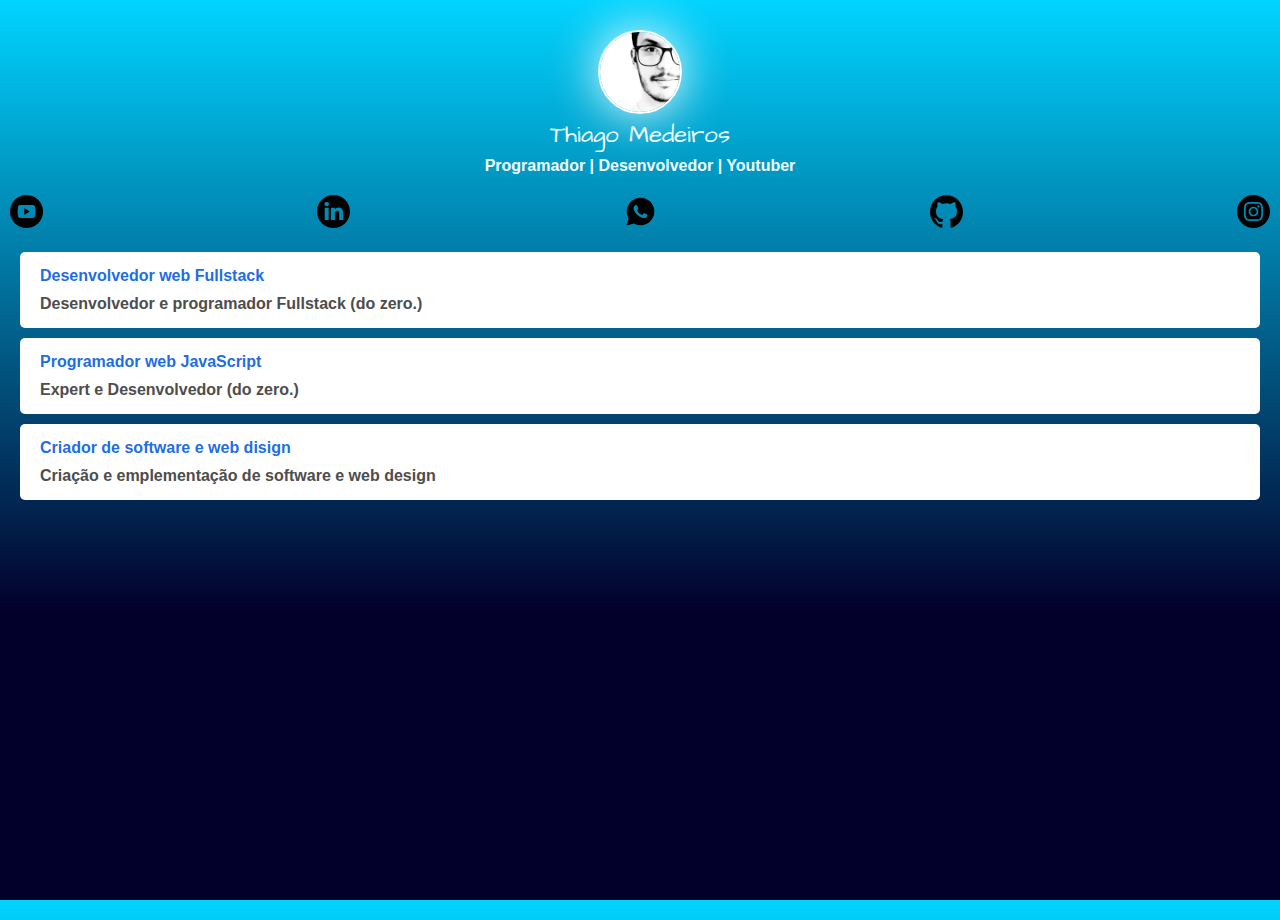
<file: index.html>
<!DOCTYPE html>
<html lang="pt">
  <head>
   <meta charset="UTF-8">
   <meta name="viewport" content="width=device-width, initial-scale=1.0">
   <link rel="preconnect" href="https://fonts.googleapis.com">
   <link rel="preconnect" href="https://fonts.gstatic.com" crossorigin>
   <link href="https://fonts.googleapis.com/css2?family=Architects+Daughter&display=swap" rel="stylesheet">
   <title>linktree</title>

   <link rel="stylesheet" href="css/style.css">
  </head>
  <body>

    <div class="profile">
      <img src="img/thiago.jpg" alt="thiago" class="avatar">
      <h1>Thiago Medeiros</h1>
      <h2>Programador | Desenvolvedor | Youtuber</h2>
    </div>

    <ul class="social">
      <li>
        <a href="">
        <img src="img/youtube.png" alt="youtube">
        </a>
      </li>
      <li>
        <a href="">
        <img src="img/linkedin.svg" alt="Linkedin">
        </a>
      </li>
      <li>
        <a href="https://wa.me/5511965465317">
        <img src="img/whatsapp.png" alt="whatsapp">
        </a>
      </li>
      <li>
        <a href="">
        <img src="img/github.svg" alt="youtube">
        </a>
      </li>
      <li>
       <a href="">
       <img src="img/insta.svg" alt="instagram">
       </a>
      </li>
    </ul>

    <ul class="links-list">
      <li>
       <a href="">
       Desenvolvedor web Fullstack <span>Desenvolvedor e programador Fullstack (do zero.)</span>
          </a>
      </li>
      <li>
        <a href="">
        Programador web JavaScript <span>Expert e Desenvolvedor (do zero.)</span>
        </a>
      </li>
      <li>
        <a href="">
        Criador de software e web disign <span>Criação e emplementação de software e web design</span>
        </a>
      </li>
    </ul>    

  </body>

</html>
</file>
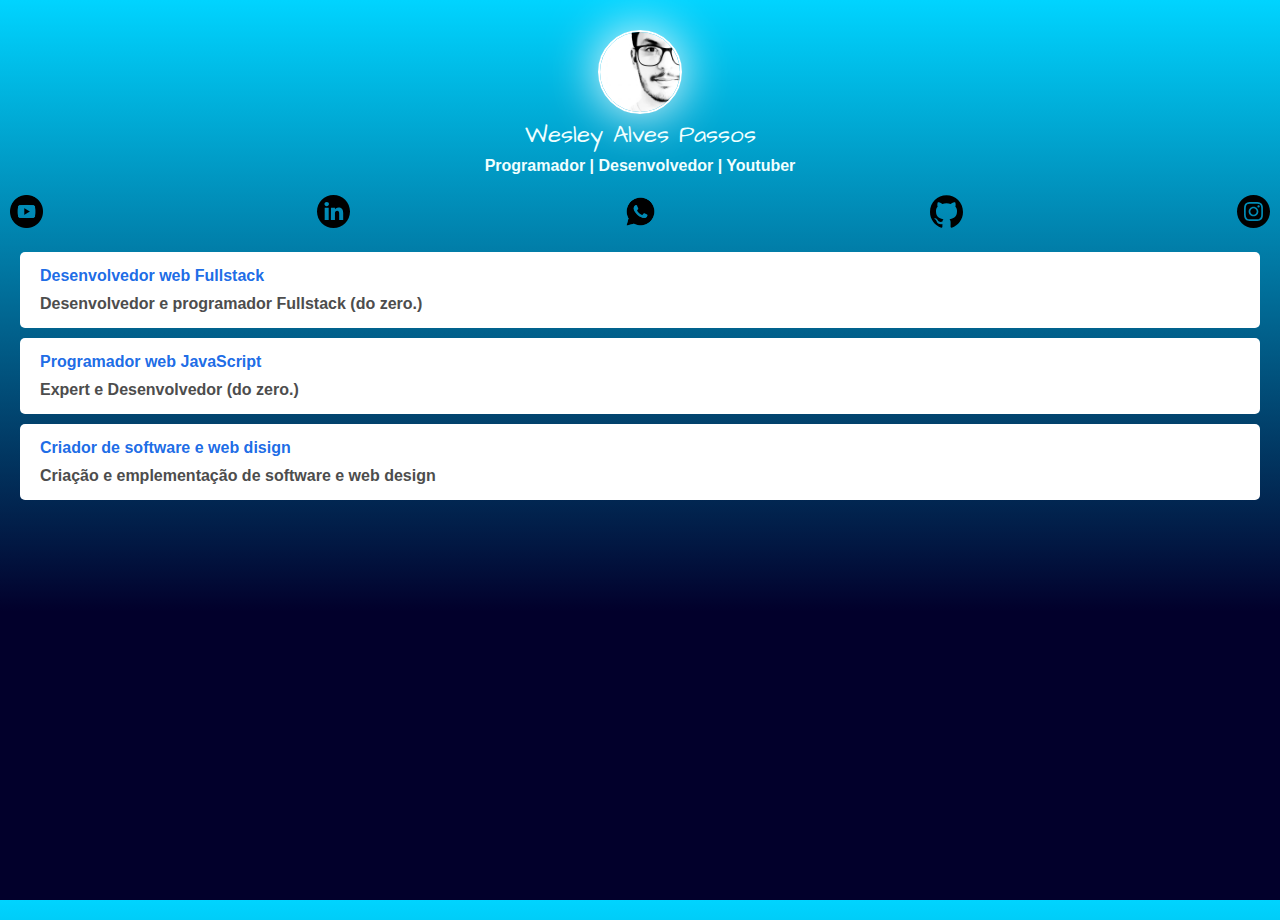
<file: projeto-linktree/index.html>
<!DOCTYPE html>
<html lang="pt">
  <head>
   <meta charset="UTF-8">
   <meta name="viewport" content="width=device-width, initial-scale=1.0">
   <link rel="preconnect" href="https://fonts.googleapis.com">
   <link rel="preconnect" href="https://fonts.gstatic.com" crossorigin>
   <link href="https://fonts.googleapis.com/css2?family=Architects+Daughter&display=swap" rel="stylesheet">
   <title>linktree-wesley</title>

   <link rel="stylesheet" href="css/style.css">
  </head>
  <body>

    <div class="profile">
      <img src="img/thiago.jpg" alt="thiago" class="avatar">
      <h1>Wesley Alves Passos</h1>
      <h2>Programador | Desenvolvedor | Youtuber</h2>
    </div>

    <ul class="social">
      <li>
        <a href="https://youtube.com">
        <img src="img/youtube.png" alt="youtube">
        </a>
      </li>
      <li>
        <a href="">
        <img src="img/linkedin.svg" alt="Linkedin">
        </a>
      </li>
      <li>
        <a href="https://wa.me/5511965465317">
        <img src="img/whatsapp.png" alt="whatsapp">
        </a>
      </li>
      <li>
        <a href="">
        <img src="img/github.svg" alt="youtube">
        </a>
      </li>
      <li>
       <a href="">
       <img src="img/insta.svg" alt="instagram">
       </a>
      </li>
    </ul>

    <ul class="links-list">
      <li>
       <a href="">
       Desenvolvedor web Fullstack <span>Desenvolvedor e programador Fullstack (do zero.)</span>
          </a>
      </li>
      <li>
        <a href="">
        Programador web JavaScript <span>Expert e Desenvolvedor (do zero.)</span>
        </a>
      </li>
      <li>
        <a href="">
        Criador de software e web disign <span>Criação e emplementação de software e web design</span>
        </a>
      </li>
    </ul>    

  </body>

</html>
</file>
<file: css/style.css>
*{
    margin:0;
    padding: 0;
}


html, body{

  height: 100%;
}

body{
  font-family:Arial, Helvetica, sans-serif;
  color: azure;
  background-color: rgb(4, 139, 218);
  background: rgb(2,0,36);
  background: linear-gradient(0deg, rgb(2, 0, 43) 32%, rgba(0,212,255,1) 100%);
}

.avatar{
    margin-top: 10px;
  border:2px solid rgb(255, 255, 255);
  width: 80px;
  box-shadow: 0 0 50px rgb(255, 255, 255);
  border-radius: 50px;
}

h1{
    margin-bottom: 5px;
  font-weight: 100;
  font-size: 24px;
  font-family: 'Architects Daughter'
}
 
h2{
   font-size: 16px;
}

.profile{
    margin-top: 20px;
    text-align: center;
}

.social{
    display: flex;
    justify-content: space-between;
    list-style: none;
    margin: 20px 10px;
}
.social img {
    width: 33px;
}

.links-list{
  list-style: none;
}

.links-list li {
  margin: 10px 20px;
}

.links-list li a {
 background: white;
 padding: 15px 20px;
 display: block;
 border-radius: 5px;
 text-decoration: none;
 color: rgba(9, 96, 228, 0.932);
 font-weight: bold;
 
}

.links-list li a span {
  color:rgb(77, 77, 77);
  display:block;
  margin-top: 10px;
  
}
</file>
<file: projeto-linktree/css/style.css>
*{
    margin:0;
    padding: 0;
}


html, body{

  height: 100%;
}

body{
  font-family:Arial, Helvetica, sans-serif;
  color: azure;
  background-color: rgb(4, 139, 218);
  background: rgb(2,0,36);
  background: linear-gradient(0deg, rgb(2, 0, 43) 32%, rgba(0,212,255,1) 100%);
}

.avatar{
    margin-top: 10px;
  border:2px solid rgb(255, 255, 255);
  width: 80px;
  box-shadow: 0 0 50px rgb(255, 255, 255);
  border-radius: 50px;
}

h1{
    margin-bottom: 5px;
  font-weight: 100;
  font-size: 24px;
  font-family: 'Architects Daughter'
}
 
h2{
   font-size: 16px;
}

.profile{
    margin-top: 20px;
    text-align: center;
}

.social{
    display: flex;
    justify-content: space-between;
    list-style: none;
    margin: 20px 10px;
}
.social img {
    width: 33px;
}

.links-list{
  list-style: none;
}

.links-list li {
  margin: 10px 20px;
}

.links-list li a {
 background: white;
 padding: 15px 20px;
 display: block;
 border-radius: 5px;
 text-decoration: none;
 color: rgba(9, 96, 228, 0.932);
 font-weight: bold;
 
}

.links-list li a span {
  color:rgb(77, 77, 77);
  display:block;
  margin-top: 10px;
  
}
</file>
